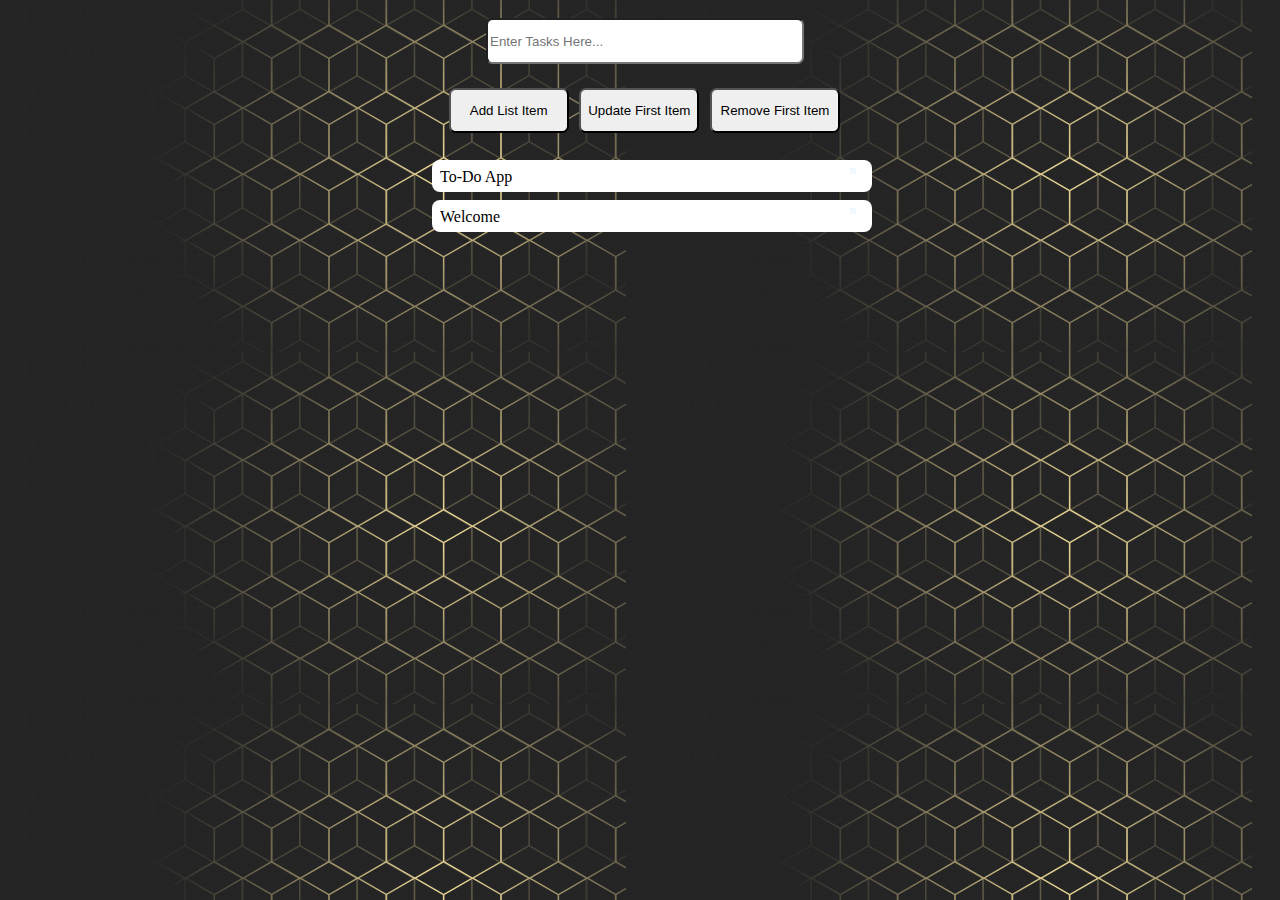
<file: index.html>
<!DOCTYPE html>
<html>
    <head>
        <title>
            To-Do App
        </title>
        <link href="to-do-app.css" rel="stylesheet">
    </head>
    <link rel="stylesheet" href="https://use.fontawesome.com/releases/v5.6.3/css/all.css" integrity="sha384-UHRtZLI+pbxtHCWp1t77Bi1L4ZtiqrqD80Kn4Z8NTSRyMA2Fd33n5dQ8lWUE00s/" crossorigin="anonymous">
    <body background= "image.jpg">
        <div id="search_wrapper">
            <div>
                <input type="text" id="search_field" name="Tasks" placeholder = "Enter Tasks Here..."/>
            </div>
            <div id="search_button">
                <button id="btn">Add List Item</button>
                <button id="btnUpdate">Update First Item</button>
                <button id="btnRemove">Remove First Item</button>
            </div>
        </div>
        <div id= "list">
            <ul id="lists">
                <li id = "item">To-Do App <i class="fa fa-trash"></i></li>
                <li id = "item">Welcome <i class="fa fa-trash"></i></li>
            </ul>
        </div>
        <script type="text/javascript" src="to-do-app.js"></script>
    </body>
</html>
</file>
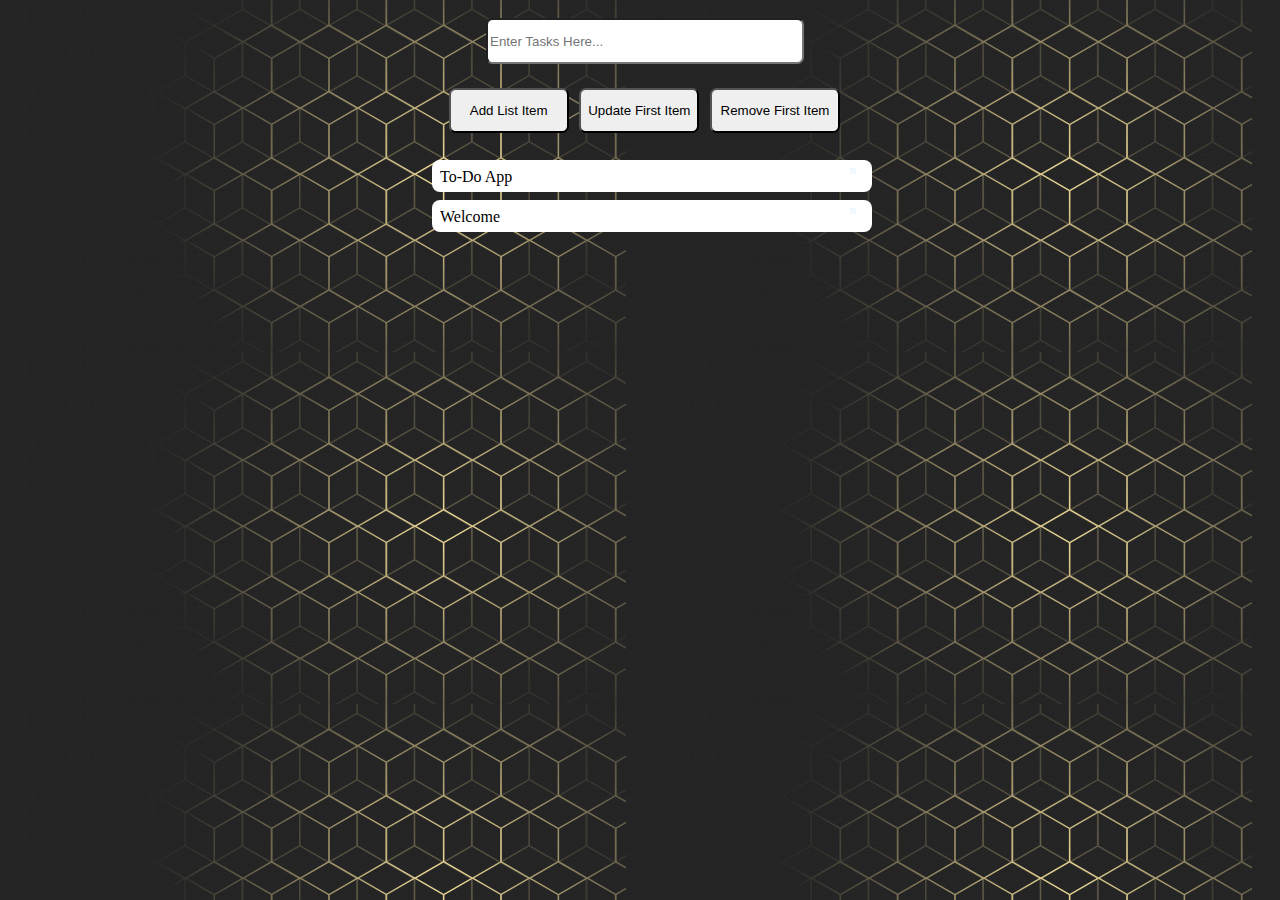
<file: to-do-app.html>
<!DOCTYPE html>
<html>
    <head>
        <title>
            To-Do App
        </title>
        <link href="to-do-app.css" rel="stylesheet">
    </head>
    <link rel="stylesheet" href="https://use.fontawesome.com/releases/v5.6.3/css/all.css" integrity="sha384-UHRtZLI+pbxtHCWp1t77Bi1L4ZtiqrqD80Kn4Z8NTSRyMA2Fd33n5dQ8lWUE00s/" crossorigin="anonymous">
    <body background= "image.jpg">
        <div id="search_wrapper">
            <div>
                <input type="text" id="search_field" name="Tasks" placeholder = "Enter Tasks Here..."/>
            </div>
            <div id="search_button">
                <button id="btn">Add List Item</button>
                <button id="btnUpdate">Update First Item</button>
                <button id="btnRemove">Remove First Item</button>
            </div>
        </div>
        <div id= "list">
            <ul id="lists">
                <li id = "item">To-Do App <i class="fa fa-trash"></i></li>
                <li id = "item">Welcome <i class="fa fa-trash"></i></li>
            </ul>
        </div>
        <script type="text/javascript" src="to-do-app.js"></script>
    </body>
</html>
</file>
<file: to-do-app.css>
#search_wrapper{
    width:400px;
    height:40px;
    position:relative;
    margin-left: 27em;
}

#search_field {
    margin-left:46px;
    margin-top: 10px;
    height:40px;
    width:310px;
    border-radius: 0.5em;
}

#search_button {
    position: absolute;
    margin-top: 1.5em;
    right:0;
    width: auto;
    height:auto;
}

#btn {
    height: 45px;
    width: 120px;
    border-radius: 0.5em;
}

#btnUpdate {
    height: 45px;
    width: 120px;
    border-radius: 0.5em;
    margin-left: 0.5em;
}

#btnRemove {
    height: 45px;
    width: 130px;
    border-radius: 0.5em;
    margin-left: 0.5em;
}

#list {
    margin-left: 24em;
    margin-top: 7em;
}

#item {
    width: 27em;
    height: 1.5em;
    background-color: white;
    margin-top: 0.5em;
    padding-top: 0.5em;
    padding-left: 0.5em;
    list-style-type: none;
    border-radius: 0.5em;
}

.fa-trash{
    float: right;
    margin-right: 1em;
    margin-bottom: 1em;
    padding: 3px;
    cursor: pointer;
    background-color: aliceblue;
}
</file>
